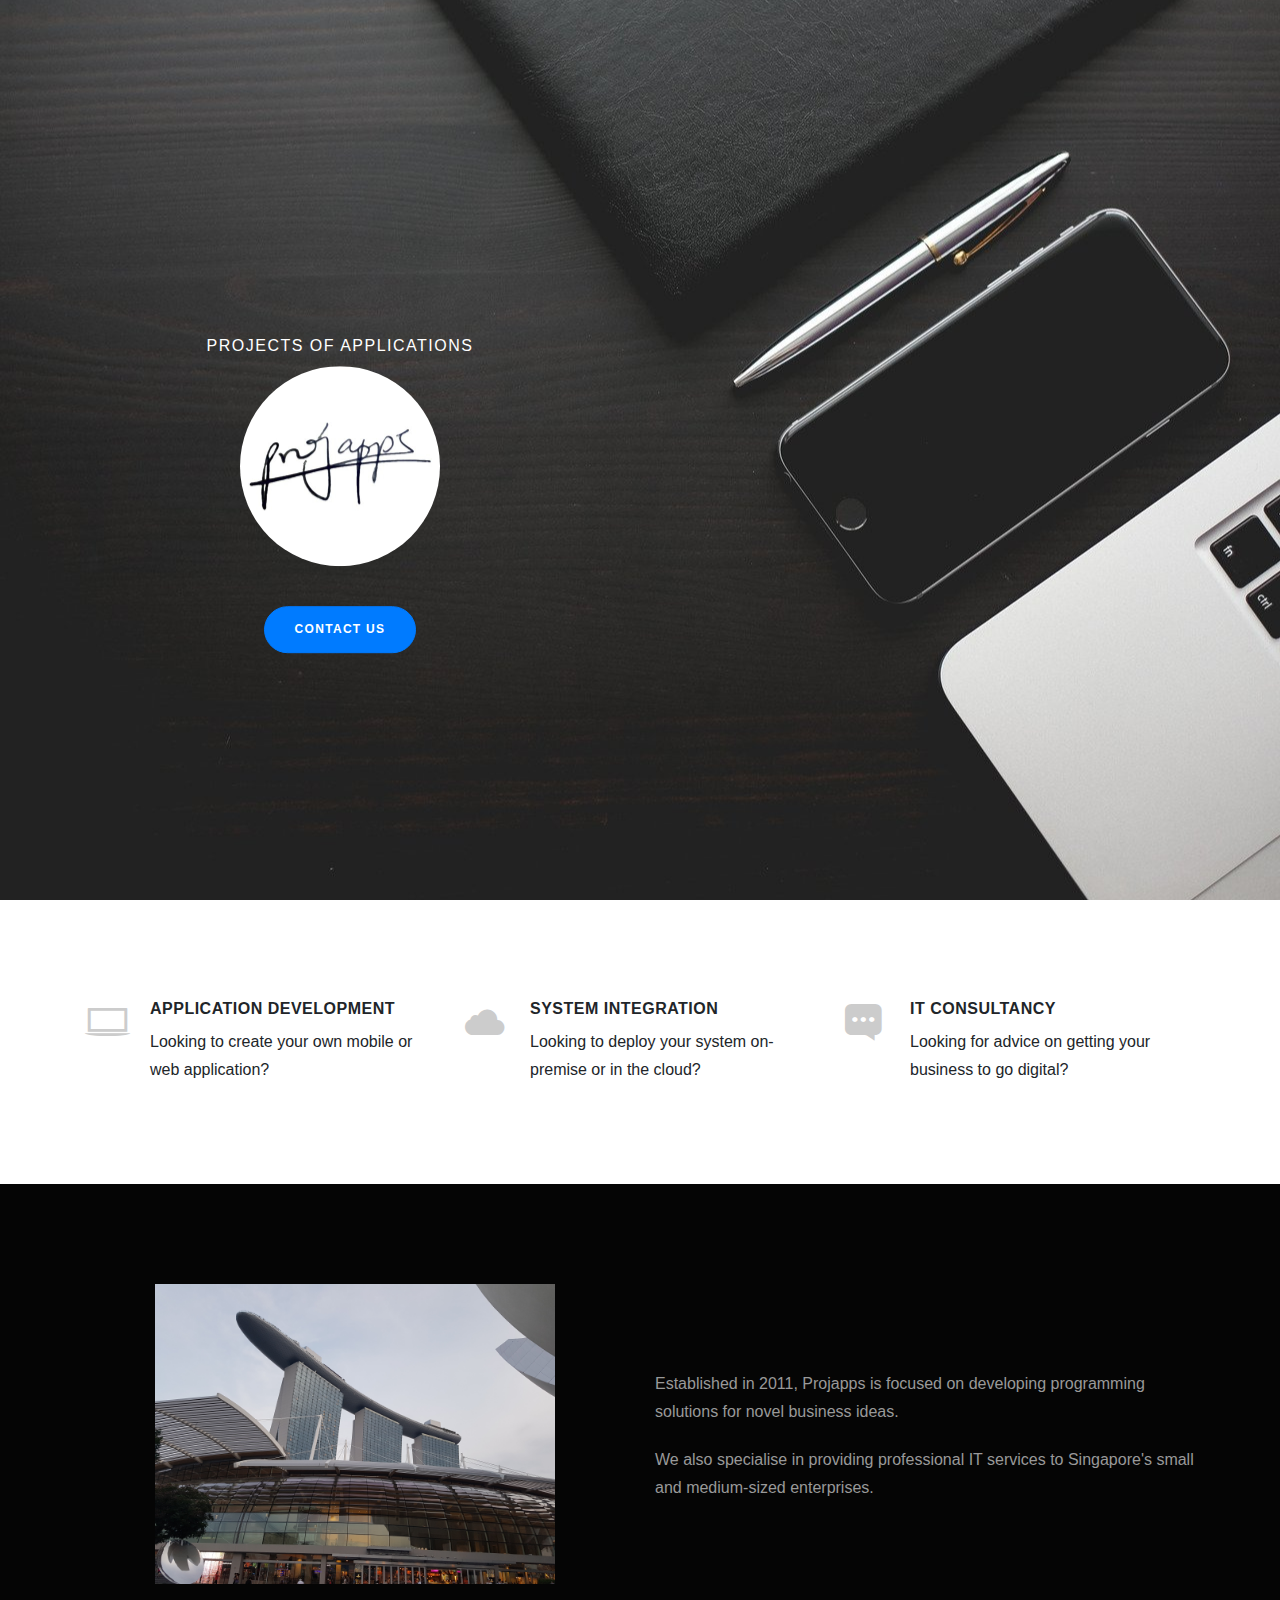
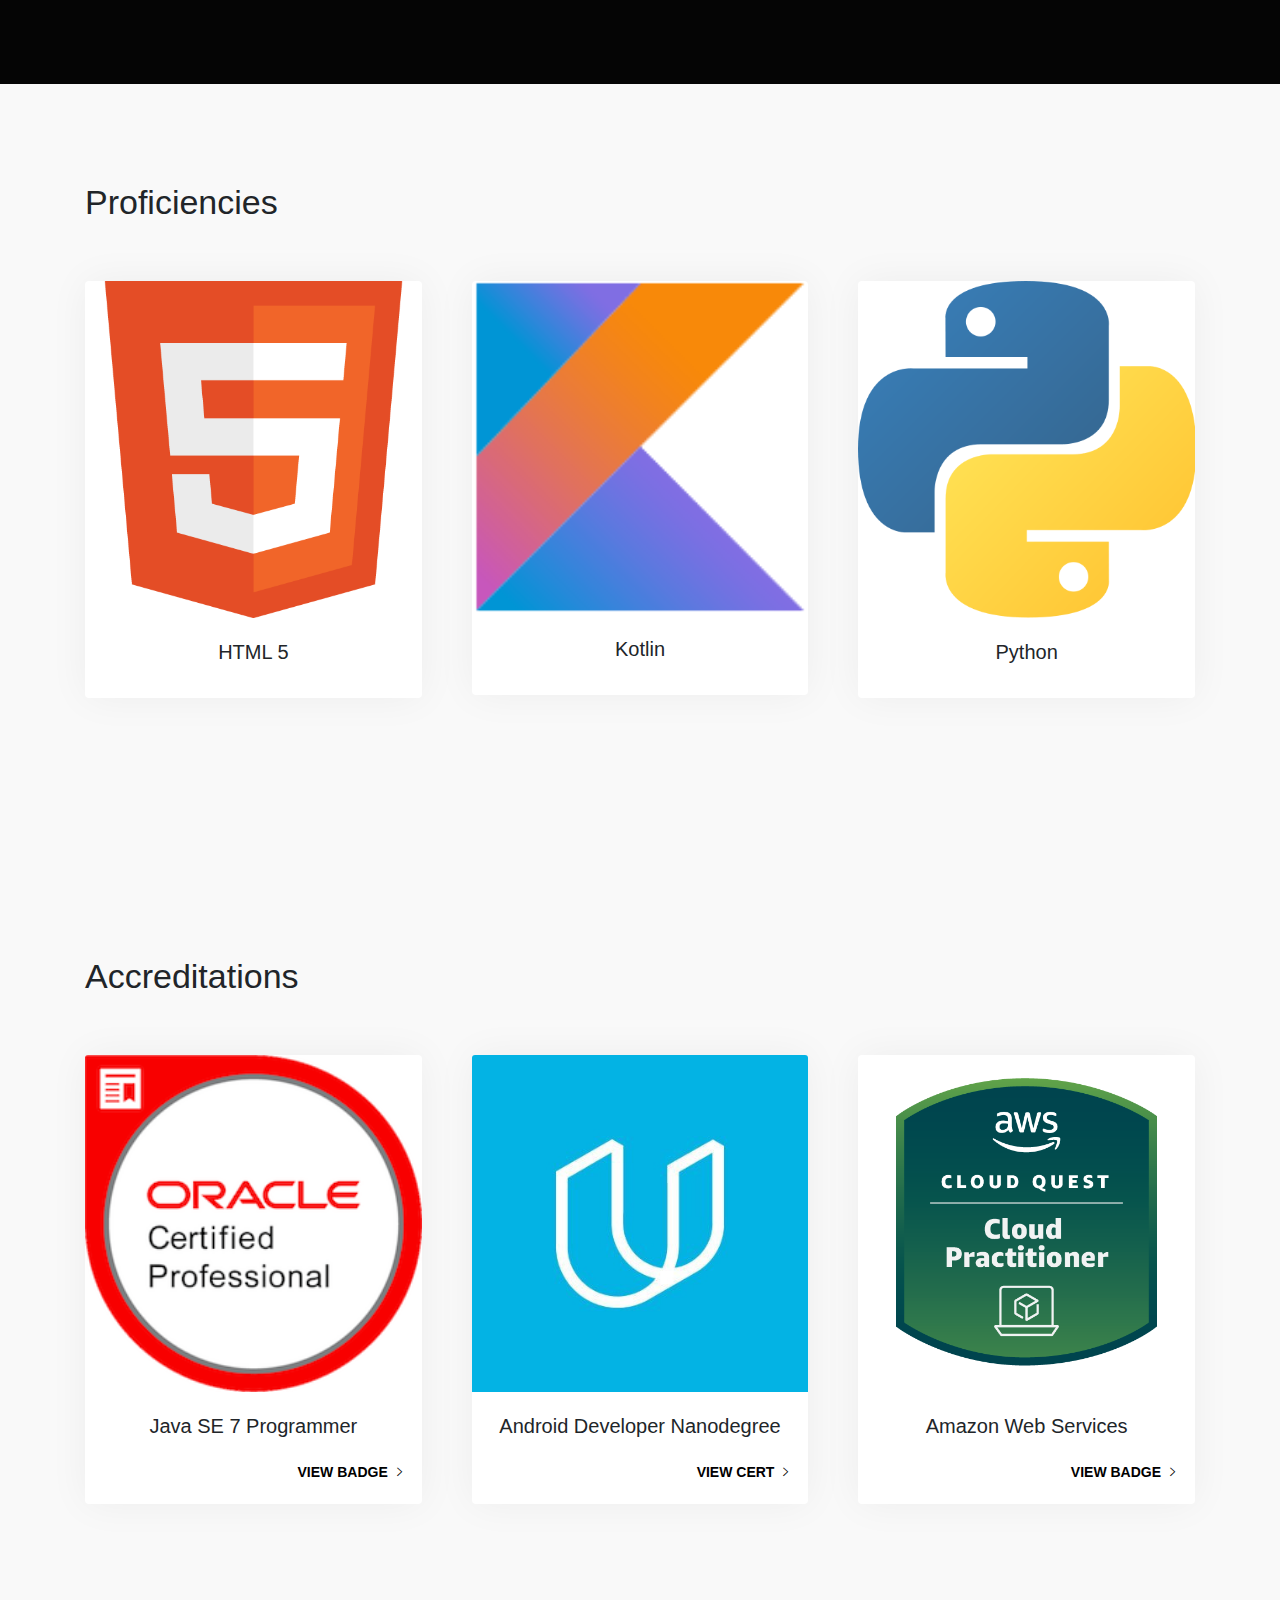
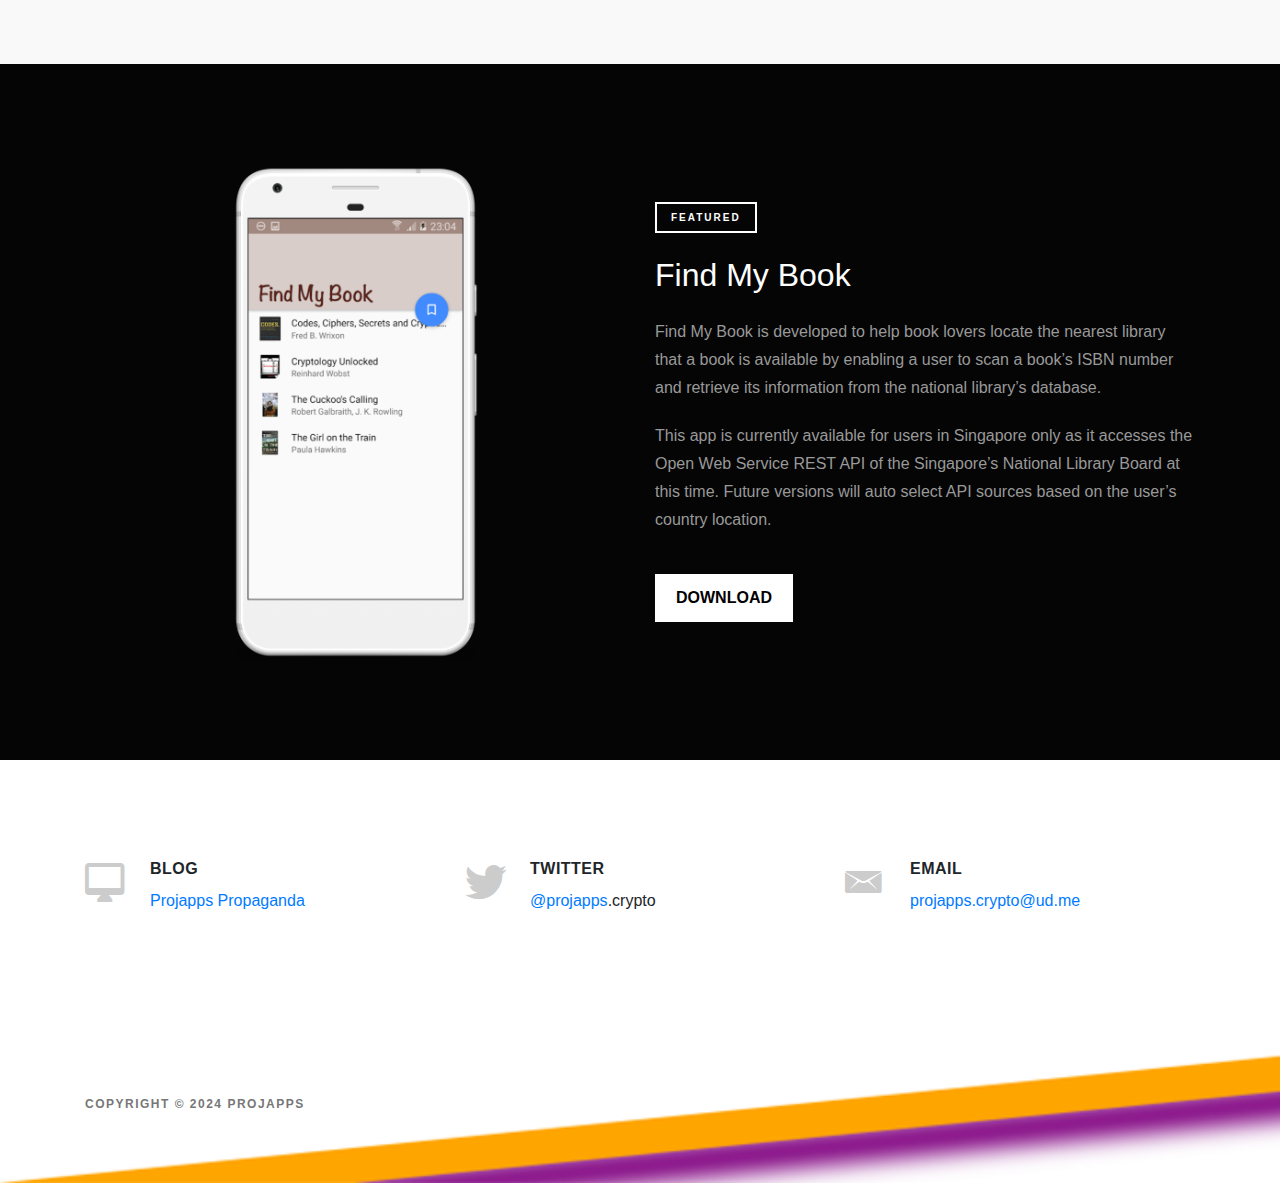
<file: index.html>
<!DOCTYPE html>
<html lang="en">
    <head>
        <meta charset="utf-8">
        <meta name="viewport" content="width=device-width,initial-scale=1">
        <meta name="author" content="Kodinger">
        <meta name="keyword" content="Kodinger, template, html5, css3, bootstrap4">
        <meta name="description" content="HTML5 and CSS3 Template Based on Bootstrap 4">
        <title>Projapps: Projects of Applications</title>
        <link rel="stylesheet" href="ionicons/css/ionicons.min.css">
        <link rel="stylesheet" href="bootstrap/css/bootstrap.min.css">
        <link rel="stylesheet" href="sweetalert/dist/sweetalert.css">
        <link rel="stylesheet" href="css/stisla.css">
    </head>

    <body>
        <section class="hero bg-overlay" id="hero" data-bg="img/desktop.webp">
            <div class="text py-5">
                <p class="lead">Projects of Applications</p>
                <h1><img src="img/projapps.jpg" alt="Projapps" class="rounded-circle" width="200"></h1>
                <div class="cta">
                    <a href="#contact" class="btn btn-primary smooth-link">Contact Us</a>
                </div>
            </div>
        </section>

        <section class="padding" id="features">
            <div class="container">
                <div class="row">
                    <div class="col-12 col-md-4 col-sm-12">
                        <div class="list-item">
                            <div class="icon">
                                <i class="ion-laptop"></i>
                            </div>
                            <div class="desc">
                                <h2>Application Development</h2>
                                <p>
                                    Looking to create your own mobile or web application?
                                </p>
                            </div>
                        </div>
                    </div>
                    <div class="col-12 col-md-4 col-sm-12">
                        <div class="list-item">
                            <div class="icon">
                                <i class="ion-cloud"></i>
                            </div>
                            <div class="desc">
                                <h2>System Integration</h2>
                                <p>
                                    Looking to deploy your system on-premise or in the cloud?
                                </p>
                            </div>
                        </div>
                    </div>
                    <div class="col-12 col-md-4 col-sm-12">
                        <div class="list-item no-spacing">
                            <div class="icon">
                                <i class="ion-chatbox-working"></i>
                            </div>
                            <div class="desc">
                                <h2>IT Consultancy</h2>
                                <p>
                                    Looking for advice on getting your business to go digital?
                                </p>
                            </div>
                        </div>
                    </div>
                </div>
            </div>
        </section>

        <section class="bg-overlay padding" id="profile" data-bg="img/skyline.jpg">
            <div class='overlay'></div>
            <div class="container">
                <div class="row align-items-center">
                    <div class="col-12 col-md-6">
                        <figure class="projects-picture" style="width: 400px">
                            <img src="img/mbs.jpg" alt="Marina Bay Sands">
                        </figure>
                    </div>
                    <div class="col-12 col-md-6">
                        <div class="projects-details">
                            <p class="projects-description">
                                Established in 2011, Projapps is focused on developing programming solutions for novel business ideas.
                            </p>
                            <p class="projects-description">
                                We also specialise in providing professional IT services to Singapore's small and medium-sized enterprises.
                            </p>
                        </div>
                    </div>
                </div>
            </div>
        </section>

        <section class="padding bg-grey" id="proficiencies">
            <div class="container">
                <h2 class="section-title">Proficiencies</h2>
                <div class="section-body">
                    <div class="row col-spacing">
                        <div class="col-12 col-md-6 col-lg-4">
                            <article class="card">
                                <img class="card-img-top" src="img/news/html5.png" alt="HTML 5">
                                <div class="card-body">
                                    <h4 class="card-title text-center">HTML 5</h4>
                                </div>
                          </article>
                      </div>
                      <div class="col-12 col-md-6 col-lg-4">
                            <article class="card">
                                <img class="card-img-top" src="img/news/kotlin.png" alt="Kotlin">
                                <div class="card-body">
                                    <h4 class="card-title text-center">Kotlin</h4>
                                </div>
                          </article>
                        </div>
                        <div class="col-12 col-md-6 col-lg-4">
                            <article class="card">
                                <img class="card-img-top" src="img/news/python.png" alt="Python">
                                <div class="card-body">
                                    <h4 class="card-title text-center">Python</h4>
                                </div>
                          </article>
                      </div>
                    </div>
                </div>
            </div>
        </section>

        <section class="padding bg-grey" id="accreditations">
            <div class="container">
                <h2 class="section-title">Accreditations</h2>
                <div class="section-body">
                    <div class="row col-spacing">
                      <div class="col-12 col-md-6 col-lg-4">
                            <article class="card">
                                <img class="card-img-top" src="img/news/oracle.png" alt="Oracle Certified Professional">
                                <div class="card-body">
                                    <h4 class="card-title text-center">Java SE 7 Programmer</h4>
                                    <div class="text-right">
                                        <a href="https://www.youracclaim.com/badges/2f67c2c2-f01b-4a34-87a9-e1f1678c2aeb" class="card-more" target="_blank">View Badge <i class="ion-ios-arrow-right"></i></a>
                                    </div>
                                </div>
                            </article>
                        </div>
                        <div class="col-12 col-md-6 col-lg-4">
                            <article class="card">
                                <img class="card-img-top" src="img/news/udacity.jpg" alt="Android Developer Nanodegree">
                                <div class="card-body">
                                    <h4 class="card-title text-center">Android Developer Nanodegree</h4>
                                    <div class="text-right">
                                        <a href="https://confirm.udacity.com/APLMR74L" class="card-more" target="_blank">View Cert <i class="ion-ios-arrow-right"></i></a>
                                    </div>
                                </div>
                            </article>
                      </div>
                      <div class="col-12 col-md-6 col-lg-4">
                            <article class="card">
                                <img class="card-img-top" src="img/news/amazon.png" alt="AWS Certified Developer - Associate">
                                <div class="card-body">
                                    <h4 class="card-title text-center">Amazon Web Services</h4>
                                    <div class="text-right">
                                        <a href="https://www.credly.com/badges/3adbb0be-eb82-42cf-bc6a-6b9560f7a7f7/public_url" class="card-more" target="_blank">View Badge <i class="ion-ios-arrow-right"></i></a>
                                    </div>
                                </div>
                            </article>
                        </div>
                    </div>
                </div>
            </div>
        </section>

        <section class="bg-overlay padding" id="project" data-bg="img/projects.jpeg">
            <div class='overlay'></div>
            <div class="container">
                <div class="row align-items-center">
                    <div class="col-12 col-md-6">
                        <figure class="projects-picture">
                            <img src="img/mockup.png" alt="Find My Book">
                        </figure>
                    </div>
                    <div class="col-12 col-md-6">
                        <div class="projects-details">
                            <div class="projects-badge">
                                Featured
                            </div>
                            <h2 class="projects-title">Find My Book</h2>
                            <p class="projects-description">
                                Find My Book is developed to help book lovers locate the nearest library that a book is available by enabling a user to scan a book’s ISBN number and retrieve its information from the national library’s database.
                            </p>
                            <p class="projects-description">
                                This app is currently available for users in Singapore only as it accesses the Open Web Service REST API of the Singapore’s National Library Board at this time. Future versions will auto select API sources based on the user’s country location.
                            </p>
                            <div class="projects-cta">
                                <a href="https://play.google.com/store/apps/details?id=com.udacity.nanodegree.nghianja.capstone" class="btn btn-primary" target="_blank">
                                    Download
                                </a>
                            </div>
                        </div>
                    </div>
                </div>
            </div>
        </section>

        <section class="padding" id="contact">
            <div class="container">
                <div class="row">
                    <div class="col-12 col-md-4 col-sm-12">
                        <div class="list-item">
                            <div class="icon">
                                <i class="ion-android-desktop"></i>
                            </div>
                            <div class="desc">
                                <h2>Blog</h2>
                                <p><a href="https://projapps53195040m.wordpress.com/">Projapps Propaganda</a></p>
                            </div>
                        </div>
                    </div>
                    <div class="col-12 col-md-4 col-sm-12">
                        <div class="list-item">
                            <div class="icon">
                                <i class="ion-social-twitter"></i>
                            </div>
                            <div class="desc">
                                <h2>Twitter</h2>
                                <p><a href="https://twitter.com/projapps">@projapps</a>.crypto</p>
                            </div>
                        </div>
                    </div>
                    <div class="col-12 col-md-4 col-sm-12">
                        <div class="list-item no-spacing">
                            <div class="icon">
                                <i class="ion-email"></i>
                            </div>
                            <div class="desc">
                                <h2>Email</h2>
                                <p>
                                    <a href="mailto:projapps.crypto@ud.me?Subject=Web%20Enquiry">
                                        projapps.crypto@ud.me
                                    </a>
                                </p>
                            </div>
                        </div>
                    </div>
                </div>
            </div>
        </section>

        <footer>
            <div class="container">
                <p>
                    Copyright &copy; 2024 Projapps
                </p>
            </div>
        </footer>

        <script src="js/jquery.min.js"></script>
        <script src="bootstrap/js/bootstrap.min.js"></script>
        <script src="js/jquery.easeScroll.js"></script>
        <script src="sweetalert/dist/sweetalert.min.js"></script>
        <script src="js/stisla.js"></script>
    </body>
</html>
</file>
<file: sweetalert/dist/sweetalert.css>
body.stop-scrolling {
  height: 100%;
  overflow: hidden; }

.sweet-overlay {
  background-color: black;
  /* IE8 */
  -ms-filter: "progid:DXImageTransform.Microsoft.Alpha(Opacity=40)";
  /* IE8 */
  background-color: rgba(0, 0, 0, 0.4);
  position: fixed;
  left: 0;
  right: 0;
  top: 0;
  bottom: 0;
  display: none;
  z-index: 10000; }

.sweet-alert {
  background-color: white;
  font-family: 'Open Sans', 'Helvetica Neue', Helvetica, Arial, sans-serif;
  width: 478px;
  padding: 17px;
  border-radius: 5px;
  text-align: center;
  position: fixed;
  left: 50%;
  top: 50%;
  margin-left: -256px;
  margin-top: -200px;
  overflow: hidden;
  display: none;
  z-index: 99999; }
  @media all and (max-width: 540px) {
    .sweet-alert {
      width: auto;
      margin-left: 0;
      margin-right: 0;
      left: 15px;
      right: 15px; } }
  .sweet-alert h2 {
    color: #575757;
    font-size: 30px;
    text-align: center;
    font-weight: 600;
    text-transform: none;
    position: relative;
    margin: 25px 0;
    padding: 0;
    line-height: 40px;
    display: block; }
  .sweet-alert p {
    color: #797979;
    font-size: 16px;
    text-align: center;
    font-weight: 300;
    position: relative;
    text-align: inherit;
    float: none;
    margin: 0;
    padding: 0;
    line-height: normal; }
  .sweet-alert fieldset {
    border: none;
    position: relative; }
  .sweet-alert .sa-error-container {
    background-color: #f1f1f1;
    margin-left: -17px;
    margin-right: -17px;
    overflow: hidden;
    padding: 0 10px;
    max-height: 0;
    webkit-transition: padding 0.15s, max-height 0.15s;
    transition: padding 0.15s, max-height 0.15s; }
    .sweet-alert .sa-error-container.show {
      padding: 10px 0;
      max-height: 100px;
      webkit-transition: padding 0.2s, max-height 0.2s;
      transition: padding 0.25s, max-height 0.25s; }
    .sweet-alert .sa-error-container .icon {
      display: inline-block;
      width: 24px;
      height: 24px;
      border-radius: 50%;
      background-color: #ea7d7d;
      color: white;
      line-height: 24px;
      text-align: center;
      margin-right: 3px; }
    .sweet-alert .sa-error-container p {
      display: inline-block; }
  .sweet-alert .sa-input-error {
    position: absolute;
    top: 29px;
    right: 26px;
    width: 20px;
    height: 20px;
    opacity: 0;
    -webkit-transform: scale(0.5);
    transform: scale(0.5);
    -webkit-transform-origin: 50% 50%;
    transform-origin: 50% 50%;
    -webkit-transition: all 0.1s;
    transition: all 0.1s; }
    .sweet-alert .sa-input-error::before, .sweet-alert .sa-input-error::after {
      content: "";
      width: 20px;
      height: 6px;
      background-color: #f06e57;
      border-radius: 3px;
      position: absolute;
      top: 50%;
      margin-top: -4px;
      left: 50%;
      margin-left: -9px; }
    .sweet-alert .sa-input-error::before {
      -webkit-transform: rotate(-45deg);
      transform: rotate(-45deg); }
    .sweet-alert .sa-input-error::after {
      -webkit-transform: rotate(45deg);
      transform: rotate(45deg); }
    .sweet-alert .sa-input-error.show {
      opacity: 1;
      -webkit-transform: scale(1);
      transform: scale(1); }
  .sweet-alert input {
    width: 100%;
    box-sizing: border-box;
    border-radius: 3px;
    border: 1px solid #d7d7d7;
    height: 43px;
    margin-top: 10px;
    margin-bottom: 17px;
    font-size: 18px;
    box-shadow: inset 0px 1px 1px rgba(0, 0, 0, 0.06);
    padding: 0 12px;
    display: none;
    -webkit-transition: all 0.3s;
    transition: all 0.3s; }
    .sweet-alert input:focus {
      outline: none;
      box-shadow: 0px 0px 3px #c4e6f5;
      border: 1px solid #b4dbed; }
      .sweet-alert input:focus::-moz-placeholder {
        transition: opacity 0.3s 0.03s ease;
        opacity: 0.5; }
      .sweet-alert input:focus:-ms-input-placeholder {
        transition: opacity 0.3s 0.03s ease;
        opacity: 0.5; }
      .sweet-alert input:focus::-webkit-input-placeholder {
        transition: opacity 0.3s 0.03s ease;
        opacity: 0.5; }
    .sweet-alert input::-moz-placeholder {
      color: #bdbdbd; }
    .sweet-alert input::-ms-clear {
      display: none; }
    .sweet-alert input:-ms-input-placeholder {
      color: #bdbdbd; }
    .sweet-alert input::-webkit-input-placeholder {
      color: #bdbdbd; }
  .sweet-alert.show-input input {
    display: block; }
  .sweet-alert .sa-confirm-button-container {
    display: inline-block;
    position: relative; }
  .sweet-alert .la-ball-fall {
    position: absolute;
    left: 50%;
    top: 50%;
    margin-left: -27px;
    margin-top: 4px;
    opacity: 0;
    visibility: hidden; }
  .sweet-alert button {
    background-color: #8CD4F5;
    color: white;
    border: none;
    box-shadow: none;
    font-size: 17px;
    font-weight: 500;
    -webkit-border-radius: 4px;
    border-radius: 5px;
    padding: 10px 32px;
    margin: 26px 5px 0 5px;
    cursor: pointer; }
    .sweet-alert button:focus {
      outline: none;
      box-shadow: 0 0 2px rgba(128, 179, 235, 0.5), inset 0 0 0 1px rgba(0, 0, 0, 0.05); }
    .sweet-alert button:hover {
      background-color: #7ecff4; }
    .sweet-alert button:active {
      background-color: #5dc2f1; }
    .sweet-alert button.cancel {
      background-color: #C1C1C1; }
      .sweet-alert button.cancel:hover {
        background-color: #b9b9b9; }
      .sweet-alert button.cancel:active {
        background-color: #a8a8a8; }
      .sweet-alert button.cancel:focus {
        box-shadow: rgba(197, 205, 211, 0.8) 0px 0px 2px, rgba(0, 0, 0, 0.0470588) 0px 0px 0px 1px inset !important; }
    .sweet-alert button[disabled] {
      opacity: .6;
      cursor: default; }
    .sweet-alert button.confirm[disabled] {
      color: transparent; }
      .sweet-alert button.confirm[disabled] ~ .la-ball-fall {
        opacity: 1;
        visibility: visible;
        transition-delay: 0s; }
    .sweet-alert button::-moz-focus-inner {
      border: 0; }
  .sweet-alert[data-has-cancel-button=false] button {
    box-shadow: none !important; }
  .sweet-alert[data-has-confirm-button=false][data-has-cancel-button=false] {
    padding-bottom: 40px; }
  .sweet-alert .sa-icon {
    width: 80px;
    height: 80px;
    border: 4px solid gray;
    -webkit-border-radius: 40px;
    border-radius: 40px;
    border-radius: 50%;
    margin: 20px auto;
    padding: 0;
    position: relative;
    box-sizing: content-box; }
    .sweet-alert .sa-icon.sa-error {
      border-color: #F27474; }
      .sweet-alert .sa-icon.sa-error .sa-x-mark {
        position: relative;
        display: block; }
      .sweet-alert .sa-icon.sa-error .sa-line {
        position: absolute;
        height: 5px;
        width: 47px;
        background-color: #F27474;
        display: block;
        top: 37px;
        border-radius: 2px; }
        .sweet-alert .sa-icon.sa-error .sa-line.sa-left {
          -webkit-transform: rotate(45deg);
          transform: rotate(45deg);
          left: 17px; }
        .sweet-alert .sa-icon.sa-error .sa-line.sa-right {
          -webkit-transform: rotate(-45deg);
          transform: rotate(-45deg);
          right: 16px; }
    .sweet-alert .sa-icon.sa-warning {
      border-color: #F8BB86; }
      .sweet-alert .sa-icon.sa-warning .sa-body {
        position: absolute;
        width: 5px;
        height: 47px;
        left: 50%;
        top: 10px;
        -webkit-border-radius: 2px;
        border-radius: 2px;
        margin-left: -2px;
        background-color: #F8BB86; }
      .sweet-alert .sa-icon.sa-warning .sa-dot {
        position: absolute;
        width: 7px;
        height: 7px;
        -webkit-border-radius: 50%;
        border-radius: 50%;
        margin-left: -3px;
        left: 50%;
        bottom: 10px;
        background-color: #F8BB86; }
    .sweet-alert .sa-icon.sa-info {
      border-color: #C9DAE1; }
      .sweet-alert .sa-icon.sa-info::before {
        content: "";
        position: absolute;
        width: 5px;
        height: 29px;
        left: 50%;
        bottom: 17px;
        border-radius: 2px;
        margin-left: -2px;
        background-color: #C9DAE1; }
      .sweet-alert .sa-icon.sa-info::after {
        content: "";
        position: absolute;
        width: 7px;
        height: 7px;
        border-radius: 50%;
        margin-left: -3px;
        top: 19px;
        background-color: #C9DAE1;
        left: 50%; }
    .sweet-alert .sa-icon.sa-success {
      border-color: #A5DC86; }
      .sweet-alert .sa-icon.sa-success::before, .sweet-alert .sa-icon.sa-success::after {
        content: '';
        -webkit-border-radius: 40px;
        border-radius: 40px;
        border-radius: 50%;
        position: absolute;
        width: 60px;
        height: 120px;
        background: white;
        -webkit-transform: rotate(45deg);
        transform: rotate(45deg); }
      .sweet-alert .sa-icon.sa-success::before {
        -webkit-border-radius: 120px 0 0 120px;
        border-radius: 120px 0 0 120px;
        top: -7px;
        left: -33px;
        -webkit-transform: rotate(-45deg);
        transform: rotate(-45deg);
        -webkit-transform-origin: 60px 60px;
        transform-origin: 60px 60px; }
      .sweet-alert .sa-icon.sa-success::after {
        -webkit-border-radius: 0 120px 120px 0;
        border-radius: 0 120px 120px 0;
        top: -11px;
        left: 30px;
        -webkit-transform: rotate(-45deg);
        transform: rotate(-45deg);
        -webkit-transform-origin: 0px 60px;
        transform-origin: 0px 60px; }
      .sweet-alert .sa-icon.sa-success .sa-placeholder {
        width: 80px;
        height: 80px;
        border: 4px solid rgba(165, 220, 134, 0.2);
        -webkit-border-radius: 40px;
        border-radius: 40px;
        border-radius: 50%;
        box-sizing: content-box;
        position: absolute;
        left: -4px;
        top: -4px;
        z-index: 2; }
      .sweet-alert .sa-icon.sa-success .sa-fix {
        width: 5px;
        height: 90px;
        background-color: white;
        position: absolute;
        left: 28px;
        top: 8px;
        z-index: 1;
        -webkit-transform: rotate(-45deg);
        transform: rotate(-45deg); }
      .sweet-alert .sa-icon.sa-success .sa-line {
        height: 5px;
        background-color: #A5DC86;
        display: block;
        border-radius: 2px;
        position: absolute;
        z-index: 2; }
        .sweet-alert .sa-icon.sa-success .sa-line.sa-tip {
          width: 25px;
          left: 14px;
          top: 46px;
          -webkit-transform: rotate(45deg);
          transform: rotate(45deg); }
        .sweet-alert .sa-icon.sa-success .sa-line.sa-long {
          width: 47px;
          right: 8px;
          top: 38px;
          -webkit-transform: rotate(-45deg);
          transform: rotate(-45deg); }
    .sweet-alert .sa-icon.sa-custom {
      background-size: contain;
      border-radius: 0;
      border: none;
      background-position: center center;
      background-repeat: no-repeat; }

/*
 * Animations
 */
@-webkit-keyframes showSweetAlert {
  0% {
    transform: scale(0.7);
    -webkit-transform: scale(0.7); }
  45% {
    transform: scale(1.05);
    -webkit-transform: scale(1.05); }
  80% {
    transform: scale(0.95);
    -webkit-transform: scale(0.95); }
  100% {
    transform: scale(1);
    -webkit-transform: scale(1); } }

@keyframes showSweetAlert {
  0% {
    transform: scale(0.7);
    -webkit-transform: scale(0.7); }
  45% {
    transform: scale(1.05);
    -webkit-transform: scale(1.05); }
  80% {
    transform: scale(0.95);
    -webkit-transform: scale(0.95); }
  100% {
    transform: scale(1);
    -webkit-transform: scale(1); } }

@-webkit-keyframes hideSweetAlert {
  0% {
    transform: scale(1);
    -webkit-transform: scale(1); }
  100% {
    transform: scale(0.5);
    -webkit-transform: scale(0.5); } }

@keyframes hideSweetAlert {
  0% {
    transform: scale(1);
    -webkit-transform: scale(1); }
  100% {
    transform: scale(0.5);
    -webkit-transform: scale(0.5); } }

@-webkit-keyframes slideFromTop {
  0% {
    top: 0%; }
  100% {
    top: 50%; } }

@keyframes slideFromTop {
  0% {
    top: 0%; }
  100% {
    top: 50%; } }

@-webkit-keyframes slideToTop {
  0% {
    top: 50%; }
  100% {
    top: 0%; } }

@keyframes slideToTop {
  0% {
    top: 50%; }
  100% {
    top: 0%; } }

@-webkit-keyframes slideFromBottom {
  0% {
    top: 70%; }
  100% {
    top: 50%; } }

@keyframes slideFromBottom {
  0% {
    top: 70%; }
  100% {
    top: 50%; } }

@-webkit-keyframes slideToBottom {
  0% {
    top: 50%; }
  100% {
    top: 70%; } }

@keyframes slideToBottom {
  0% {
    top: 50%; }
  100% {
    top: 70%; } }

.showSweetAlert[data-animation=pop] {
  -webkit-animation: showSweetAlert 0.3s;
  animation: showSweetAlert 0.3s; }

.showSweetAlert[data-animation=none] {
  -webkit-animation: none;
  animation: none; }

.showSweetAlert[data-animation=slide-from-top] {
  -webkit-animation: slideFromTop 0.3s;
  animation: slideFromTop 0.3s; }

.showSweetAlert[data-animation=slide-from-bottom] {
  -webkit-animation: slideFromBottom 0.3s;
  animation: slideFromBottom 0.3s; }

.hideSweetAlert[data-animation=pop] {
  -webkit-animation: hideSweetAlert 0.2s;
  animation: hideSweetAlert 0.2s; }

.hideSweetAlert[data-animation=none] {
  -webkit-animation: none;
  animation: none; }

.hideSweetAlert[data-animation=slide-from-top] {
  -webkit-animation: slideToTop 0.4s;
  animation: slideToTop 0.4s; }

.hideSweetAlert[data-animation=slide-from-bottom] {
  -webkit-animation: slideToBottom 0.3s;
  animation: slideToBottom 0.3s; }

@-webkit-keyframes animateSuccessTip {
  0% {
    width: 0;
    left: 1px;
    top: 19px; }
  54% {
    width: 0;
    left: 1px;
    top: 19px; }
  70% {
    width: 50px;
    left: -8px;
    top: 37px; }
  84% {
    width: 17px;
    left: 21px;
    top: 48px; }
  100% {
    width: 25px;
    left: 14px;
    top: 45px; } }

@keyframes animateSuccessTip {
  0% {
    width: 0;
    left: 1px;
    top: 19px; }
  54% {
    width: 0;
    left: 1px;
    top: 19px; }
  70% {
    width: 50px;
    left: -8px;
    top: 37px; }
  84% {
    width: 17px;
    left: 21px;
    top: 48px; }
  100% {
    width: 25px;
    left: 14px;
    top: 45px; } }

@-webkit-keyframes animateSuccessLong {
  0% {
    width: 0;
    right: 46px;
    top: 54px; }
  65% {
    width: 0;
    right: 46px;
    top: 54px; }
  84% {
    width: 55px;
    right: 0px;
    top: 35px; }
  100% {
    width: 47px;
    right: 8px;
    top: 38px; } }

@keyframes animateSuccessLong {
  0% {
    width: 0;
    right: 46px;
    top: 54px; }
  65% {
    width: 0;
    right: 46px;
    top: 54px; }
  84% {
    width: 55px;
    right: 0px;
    top: 35px; }
  100% {
    width: 47px;
    right: 8px;
    top: 38px; } }

@-webkit-keyframes rotatePlaceholder {
  0% {
    transform: rotate(-45deg);
    -webkit-transform: rotate(-45deg); }
  5% {
    transform: rotate(-45deg);
    -webkit-transform: rotate(-45deg); }
  12% {
    transform: rotate(-405deg);
    -webkit-transform: rotate(-405deg); }
  100% {
    transform: rotate(-405deg);
    -webkit-transform: rotate(-405deg); } }

@keyframes rotatePlaceholder {
  0% {
    transform: rotate(-45deg);
    -webkit-transform: rotate(-45deg); }
  5% {
    transform: rotate(-45deg);
    -webkit-transform: rotate(-45deg); }
  12% {
    transform: rotate(-405deg);
    -webkit-transform: rotate(-405deg); }
  100% {
    transform: rotate(-405deg);
    -webkit-transform: rotate(-405deg); } }

.animateSuccessTip {
  -webkit-animation: animateSuccessTip 0.75s;
  animation: animateSuccessTip 0.75s; }

.animateSuccessLong {
  -webkit-animation: animateSuccessLong 0.75s;
  animation: animateSuccessLong 0.75s; }

.sa-icon.sa-success.animate::after {
  -webkit-animation: rotatePlaceholder 4.25s ease-in;
  animation: rotatePlaceholder 4.25s ease-in; }

@-webkit-keyframes animateErrorIcon {
  0% {
    transform: rotateX(100deg);
    -webkit-transform: rotateX(100deg);
    opacity: 0; }
  100% {
    transform: rotateX(0deg);
    -webkit-transform: rotateX(0deg);
    opacity: 1; } }

@keyframes animateErrorIcon {
  0% {
    transform: rotateX(100deg);
    -webkit-transform: rotateX(100deg);
    opacity: 0; }
  100% {
    transform: rotateX(0deg);
    -webkit-transform: rotateX(0deg);
    opacity: 1; } }

.animateErrorIcon {
  -webkit-animation: animateErrorIcon 0.5s;
  animation: animateErrorIcon 0.5s; }

@-webkit-keyframes animateXMark {
  0% {
    transform: scale(0.4);
    -webkit-transform: scale(0.4);
    margin-top: 26px;
    opacity: 0; }
  50% {
    transform: scale(0.4);
    -webkit-transform: scale(0.4);
    margin-top: 26px;
    opacity: 0; }
  80% {
    transform: scale(1.15);
    -webkit-transform: scale(1.15);
    margin-top: -6px; }
  100% {
    transform: scale(1);
    -webkit-transform: scale(1);
    margin-top: 0;
    opacity: 1; } }

@keyframes animateXMark {
  0% {
    transform: scale(0.4);
    -webkit-transform: scale(0.4);
    margin-top: 26px;
    opacity: 0; }
  50% {
    transform: scale(0.4);
    -webkit-transform: scale(0.4);
    margin-top: 26px;
    opacity: 0; }
  80% {
    transform: scale(1.15);
    -webkit-transform: scale(1.15);
    margin-top: -6px; }
  100% {
    transform: scale(1);
    -webkit-transform: scale(1);
    margin-top: 0;
    opacity: 1; } }

.animateXMark {
  -webkit-animation: animateXMark 0.5s;
  animation: animateXMark 0.5s; }

@-webkit-keyframes pulseWarning {
  0% {
    border-color: #F8D486; }
  100% {
    border-color: #F8BB86; } }

@keyframes pulseWarning {
  0% {
    border-color: #F8D486; }
  100% {
    border-color: #F8BB86; } }

.pulseWarning {
  -webkit-animation: pulseWarning 0.75s infinite alternate;
  animation: pulseWarning 0.75s infinite alternate; }

@-webkit-keyframes pulseWarningIns {
  0% {
    background-color: #F8D486; }
  100% {
    background-color: #F8BB86; } }

@keyframes pulseWarningIns {
  0% {
    background-color: #F8D486; }
  100% {
    background-color: #F8BB86; } }

.pulseWarningIns {
  -webkit-animation: pulseWarningIns 0.75s infinite alternate;
  animation: pulseWarningIns 0.75s infinite alternate; }

@-webkit-keyframes rotate-loading {
  0% {
    transform: rotate(0deg); }
  100% {
    transform: rotate(360deg); } }

@keyframes rotate-loading {
  0% {
    transform: rotate(0deg); }
  100% {
    transform: rotate(360deg); } }

/* Internet Explorer 9 has some special quirks that are fixed here */
/* The icons are not animated. */
/* This file is automatically merged into sweet-alert.min.js through Gulp */
/* Error icon */
.sweet-alert .sa-icon.sa-error .sa-line.sa-left {
  -ms-transform: rotate(45deg) \9; }

.sweet-alert .sa-icon.sa-error .sa-line.sa-right {
  -ms-transform: rotate(-45deg) \9; }

/* Success icon */
.sweet-alert .sa-icon.sa-success {
  border-color: transparent\9; }

.sweet-alert .sa-icon.sa-success .sa-line.sa-tip {
  -ms-transform: rotate(45deg) \9; }

.sweet-alert .sa-icon.sa-success .sa-line.sa-long {
  -ms-transform: rotate(-45deg) \9; }

/*!
 * Load Awesome v1.1.0 (http://github.danielcardoso.net/load-awesome/)
 * Copyright 2015 Daniel Cardoso <@DanielCardoso>
 * Licensed under MIT
 */
.la-ball-fall,
.la-ball-fall > div {
  position: relative;
  -webkit-box-sizing: border-box;
  -moz-box-sizing: border-box;
  box-sizing: border-box; }

.la-ball-fall {
  display: block;
  font-size: 0;
  color: #fff; }

.la-ball-fall.la-dark {
  color: #333; }

.la-ball-fall > div {
  display: inline-block;
  float: none;
  background-color: currentColor;
  border: 0 solid currentColor; }

.la-ball-fall {
  width: 54px;
  height: 18px; }

.la-ball-fall > div {
  width: 10px;
  height: 10px;
  margin: 4px;
  border-radius: 100%;
  opacity: 0;
  -webkit-animation: ball-fall 1s ease-in-out infinite;
  -moz-animation: ball-fall 1s ease-in-out infinite;
  -o-animation: ball-fall 1s ease-in-out infinite;
  animation: ball-fall 1s ease-in-out infinite; }

.la-ball-fall > div:nth-child(1) {
  -webkit-animation-delay: -200ms;
  -moz-animation-delay: -200ms;
  -o-animation-delay: -200ms;
  animation-delay: -200ms; }

.la-ball-fall > div:nth-child(2) {
  -webkit-animation-delay: -100ms;
  -moz-animation-delay: -100ms;
  -o-animation-delay: -100ms;
  animation-delay: -100ms; }

.la-ball-fall > div:nth-child(3) {
  -webkit-animation-delay: 0ms;
  -moz-animation-delay: 0ms;
  -o-animation-delay: 0ms;
  animation-delay: 0ms; }

.la-ball-fall.la-sm {
  width: 26px;
  height: 8px; }

.la-ball-fall.la-sm > div {
  width: 4px;
  height: 4px;
  margin: 2px; }

.la-ball-fall.la-2x {
  width: 108px;
  height: 36px; }

.la-ball-fall.la-2x > div {
  width: 20px;
  height: 20px;
  margin: 8px; }

.la-ball-fall.la-3x {
  width: 162px;
  height: 54px; }

.la-ball-fall.la-3x > div {
  width: 30px;
  height: 30px;
  margin: 12px; }

/*
 * Animation
 */
@-webkit-keyframes ball-fall {
  0% {
    opacity: 0;
    -webkit-transform: translateY(-145%);
    transform: translateY(-145%); }
  10% {
    opacity: .5; }
  20% {
    opacity: 1;
    -webkit-transform: translateY(0);
    transform: translateY(0); }
  80% {
    opacity: 1;
    -webkit-transform: translateY(0);
    transform: translateY(0); }
  90% {
    opacity: .5; }
  100% {
    opacity: 0;
    -webkit-transform: translateY(145%);
    transform: translateY(145%); } }

@-moz-keyframes ball-fall {
  0% {
    opacity: 0;
    -moz-transform: translateY(-145%);
    transform: translateY(-145%); }
  10% {
    opacity: .5; }
  20% {
    opacity: 1;
    -moz-transform: translateY(0);
    transform: translateY(0); }
  80% {
    opacity: 1;
    -moz-transform: translateY(0);
    transform: translateY(0); }
  90% {
    opacity: .5; }
  100% {
    opacity: 0;
    -moz-transform: translateY(145%);
    transform: translateY(145%); } }

@-o-keyframes ball-fall {
  0% {
    opacity: 0;
    -o-transform: translateY(-145%);
    transform: translateY(-145%); }
  10% {
    opacity: .5; }
  20% {
    opacity: 1;
    -o-transform: translateY(0);
    transform: translateY(0); }
  80% {
    opacity: 1;
    -o-transform: translateY(0);
    transform: translateY(0); }
  90% {
    opacity: .5; }
  100% {
    opacity: 0;
    -o-transform: translateY(145%);
    transform: translateY(145%); } }

@keyframes ball-fall {
  0% {
    opacity: 0;
    -webkit-transform: translateY(-145%);
    -moz-transform: translateY(-145%);
    -o-transform: translateY(-145%);
    transform: translateY(-145%); }
  10% {
    opacity: .5; }
  20% {
    opacity: 1;
    -webkit-transform: translateY(0);
    -moz-transform: translateY(0);
    -o-transform: translateY(0);
    transform: translateY(0); }
  80% {
    opacity: 1;
    -webkit-transform: translateY(0);
    -moz-transform: translateY(0);
    -o-transform: translateY(0);
    transform: translateY(0); }
  90% {
    opacity: .5; }
  100% {
    opacity: 0;
    -webkit-transform: translateY(145%);
    -moz-transform: translateY(145%);
    -o-transform: translateY(145%);
    transform: translateY(145%); } }
</file>
<file: css/stisla.css>
/*reset*/
html, body {
	height: 100% !important;
}

.main-loading {
	position: fixed;
	top: 50%;
	left: 50%;
	transform: translate(-50%,-50%);
	-webkit-transform: translate(-50%,-50%);
	-o-transform: translate(-50%,-50%);
	-moz-transform: translate(-50%,-50%);
	-ms-transform: translate(-50%,-50%);
	background-color: #fff;
	border-radius: 5px;
	-webkit-border-radius: 5px;
	-moz-border-radius: 5px;
	-o-border-radius: 5px;
	-ms-border-radius: 5px;
	background-image: url('../img/spinner.svg');
	background-size: 100%;
	width: 80px;
	height: 80px;
	box-shadow: 0 0 40px rgba(0,0,0,0.05);
	-webkit-box-shadow: 0 0 40px rgba(0,0,0,0.05);
	-moz-box-shadow: 0 0 40px rgba(0,0,0,0.05);
	-ms-box-shadow: 0 0 40px rgba(0,0,0,0.05);
	-o-box-shadow: 0 0 40px rgba(0,0,0,0.05);
	z-index: 999999;
}

.navbar-toggler {
	border-color: #fff;
	color: #fff;
}

.navbar-toggler i {
	font-size: 30px;
}

.row.col-spacing {
	margin-left: -25px;
	margin-right: -25px;
}

.row.col-spacing [class^="col-"] {
	padding-left: 25px;
	padding-right: 25px;
}

.overlay {
	background-color: #000;
	opacity: .85;
	position: absolute;
	top: 0;
	left: 0;
	width: 100%;
	height: 100%;
}

/*article read*/
.article-read {
	display: none;
	position: fixed;
	top: 0;
	left: 0;
	width: 100%;
	height: 100%;
	background-color: #fff;
	padding: 20px;
	z-index: 99999;
	overflow: auto;
}

.article-read .article-read-inner {
	position: absolute;
	left: 50%;
	transform: translate(-50%, 0);
	-moz-transform: translate(-50%, 0);
	-webkit-transform: translate(-50%, 0);
	-ms-transform: translate(-50%, 0);
	-o-transform: translate(-50%, 0);
	padding: 50px 0 100px 0;
	width: 70%;
}

.article-read .article-back {
	margin-bottom: 30px;
}

.article-read .article-back .btn {
	border-color: #999;
	color: #999;
	text-transform: uppercase;
	font-weight: 800;
	border-radius: 30px;
	-webkit-border-radius: 30px;
	-moz-border-radius: 30px;
	-ms-border-radius: 30px;
	-o-border-radius: 30px;
	padding: 10px 25px;
	cursor: pointer;
	font-size: 14px;
}

.article-read .article-back .btn i {
	margin-right: 5px;
}

.article-read .article-back .btn:hover {
	background-color: #000;
	color: #fff;
}

.article-read .article-title {
	font-size: 30px;
	font-weight: 800;
}

.article-read .article-metas {
	display: inline-block;
	width: 100%;
	margin-bottom: 10px;
}

.article-read .article-metas .meta {
	float: left;
	padding-right: 15px;
	font-size: 12px;
	text-transform: uppercase;
	color: #999;
	letter-spacing: 1px;
}

.article-read .article-picture {
	width: 100%;
	margin-bottom: 20px;
}

.article-read .article-picture img {
	width: 100%;
}

.article-read .article-content {
	line-height: 28px;
}
/*navbar*/
.navbar.main-navbar {
	position: fixed;
	width: 100%;
	padding-top: 25px;
	padding-bottom: 25px;
	z-index: 1;
}

.navbar.main-navbar.bg-dark {
	background-color: #000 !important;
}

.navbar.main-navbar .navbar-brand {
	width: 110px;
	padding: 0;
	line-height: 0;
}

.navbar.main-navbar .navbar-brand img {
	width: 100%;
}

.navbar.main-navbar .nav-link {
	color: #fff;
	padding: 0 20px;
	font-size: 14px;
	letter-spacing: 1px;
	color: rgba(255,255,255,.75);
	position: relative;
	transition: all .5s;
	-webkit-transition: all .5s;
	-o-transition: all .5s;
	-ms-transition: all .5s;
}

.navbar.main-navbar .nav-link:after {
	content: ' ';
	position: absolute;
	bottom: -10px;
	left: 50%;
	transform: translateX(-50%);
	-moz-transform: translateX(-50%);
	-webkit-transform: translateX(-50%);
	-o-transform: translateX(-50%);
	-ms-transform: translateX(-50%);
	height: 2px;
	width: 0;
	background-color: #fff;
	transition: all .5s;
	-webkit-transition: all .5s;
	-o-transition: all .5s;
	-ms-transition: all .5s;
}

.navbar.main-navbar .nav-link:hover {
	color: #fff;
}

.navbar.main-navbar .nav-link:hover:after {
	width: 20px;
}

.navbar.main-navbar .nav-item.active .nav-link {
	color: #fff;
}

.navbar.main-navbar .nav-item.active .nav-link:after {
	width: 20px;
}

.navbar.main-navbar .form-inline {
	margin-left: 15px;
}

.navbar.main-navbar .form-inline .btn {
	border-radius: 30px;
	-webkit-border-radius: 30px;
	-moz-border-radius: 30px;
	-ms-border-radius: 30px;
	-o-border-radius: 30px;
	border-width: 2px;
	padding-left: 20px;
	padding-right: 20px;
	font-size: 14px;
	letter-spacing: 1px;
	background-color: transparent;
	border-color: #fff;
}

.navbar.main-navbar .form-inline .btn:hover {
	background-color: #fff;
	color: #000;
	opacity: 1;
}

/*hero*/
.hero {
	height: 100%;
	color: #fff;
	position: relative;
}

.hero .text {
	position: absolute;
	top: 60%;
	left: 0;
	right: 600px;
	transform: translateY(-60%);
	-webkit-transform: translateY(-60%);
	-moz-transform: translateY(-60%);
	-o-transform: translateY(-60%);
	-ms-transform: translateY(-60%);
	z-index: 1;
	text-align: center;
}

.hero .text h1 {
	margin: 0;
	font-size: 64px;
	font-weight: 300;
	letter-spacing: .5px;
	line-height: 1.3em;
}

.hero .text h1 .bold {
	font-weight: 600;
}

.hero .text p.lead {
	margin-bottom: 20px;
	text-transform: uppercase;
	letter-spacing: 1.5px;
	line-height: 0;
	font-size: 16px;
}

.hero .cta {
	margin-top: 40px;
}

.hero .cta .btn {
	padding: 15px 20px;
	text-transform: uppercase;
	font-size: 12px;
	letter-spacing: 1.3px;
	font-weight: 600;
}

.hero .cta .btn.btn-primary {
	border-radius: 30px;
	-webkit-border-radius: 30px;
	-moz-border-radius: 30px;
	-o-border-radius: 30px;
	-ms-border-radius: 30px;
	padding-left: 30px;
	padding-right: 30px;
}

.hero .cta .btn.btn-link {
	color: #fff;
}

.hero .cta .btn.btn-link i {
	margin-right: 5px;
}

.hero .cta .link {
	margin-top: 15px;
}

.hero .cta .link a {
	color: #fff;
	font-size: 12px;
	text-decoration: underline;
	text-transform: none;
	color: #999;
	font-weight: 600;
	letter-spacing: .3px;
}

/*section*/
section {
	position: relative;
}

section.bg-grey {
	background-color: #f9f9f9;
}

section.bg-reverse {
	background-color: #000;
}

section.bg-overlay {
	background-color: rgba(0,0,0,0.85);
}

section.padding {
	padding: 100px 0;
}

section#blog {
	padding-bottom: 70px;
}

section .section-title {
	font-size: 34px;
}

section .section-lead {
	font-size: 18px;
	font-weight: 200;
	margin-top: 15px;
}

section .section-body {
	margin-top: 60px;
}

section.callout {
	padding: 50px 0;
}

section.callout .cta {
	text-align: right;
}

section.callout .cta .btn {
	padding: 15px 35px;
	text-transform: uppercase;
	font-weight: 800;
	letter-spacing: 2px;
	border-radius: 0;
	-webkit-border-radius: 0;
	-o-border-radius: 0;
	-ms-border-radius: 0;
	-moz-border-radius: 0;
	border-width: 2px;
	border-color: #000;
	color: #000;
}

section.callout .cta .btn:hover {
	background-color: #000;
	color: #fff;
}

section.callout h3 {
	margin: 0;
}

/*list*/
.list-item {
	display: flex;
	display: -webkit-flex;
	width: 100%;
}

.list-item.no-spacing {
	padding-bottom: 0;
}

.list-item .icon,
.list-item .desc {
	flex: 1;
	-webkit-flex: 1;
}

.list-item .icon {
	flex: 0 0 65px;
	-webkit-flex: 0 0 65px;
	font-size: 45px;
	line-height: 0;
	color: #ccc;
}

.list-item .desc h2 {
	font-size: 16px;
	text-transform: uppercase;
	font-weight: 800;
	letter-spacing: .5px;
	margin-bottom: 10px;
}

.list-item .desc p {
	line-height: 28px;
	font-size: 16px;
	margin-bottom: 0;
}

.list-item .desc .more {
	display: inline-block;
	margin-top: 10px;
}

/*article*/
article.card {
	border: none;
	box-shadow: 0 0 40px rgba(0,0,0,.05);
	-webkit-box-shadow: 0 0 40px rgba(0,0,0,.05);
	-moz-box-shadow: 0 0 40px rgba(0,0,0,.05);
	-ms-box-shadow: 0 0 40px rgba(0,0,0,.05);
	-o-box-shadow: 0 0 40px rgba(0,0,0,.05);
	margin-bottom: 60px;
}

article.card .card-img-top {
	height: 100%;
}

article.card .card-title {
	font-size: 20px;
	line-height: 28px;
}

article.card .card-title a {
	color: #000;
	text-decoration: none;
}

article.card .card-title a:hover {
	opacity: .8;
}

article.card .card-text {
	color: #666;
	line-height: 26px;
}

article.card .card-subtitle {
	font-size: 14px;
	color: #666;
}

article.card .card-subtitle a {
	color: #666;
	border-bottom: 1px dotted #666;
	text-decoration: none;
}

article.card .card-more {
	text-transform: uppercase;
	font-weight: 800;
	text-transform: 2px;
	color: #000;
	display: inline-block;
	margin-top: 10px;
	font-size: 14px;
}

article.card .card-more i {
	margin-left: 5px;
}

/*subscribe*/
.subscribe {
	position: relative;
}

.subscribe .form-control,
.subscribe .btn {
	height: 45px;
}

.subscribe .form-control {
	border-width: 2px;
	margin-right: 1px;
	border-color: transparent;
	box-shadow: 0 0 40px rgba(0,0,0,.05);
	-webkit-box-shadow: 0 0 40px rgba(0,0,0,.05);
	-moz-box-shadow: 0 0 40px rgba(0,0,0,.05);
	-o-box-shadow: 0 0 40px rgba(0,0,0,.05);
	padding: 30px 25px;
	padding-right: 130px;
	border-radius: 30px !important;
	-webkit-border-radius: 30px !important;
	-moz-border-radius: 30px !important;
	-o-border-radius: 30px !important;
	-ms-border-radius: 30px !important;
	display: inline-block;
	width: 100%;
}

.subscribe .form-control:hover {
	border: 2px solid #ddd;
}

.subscribe .form-control:focus {
	border-color: #0069d9;
}

.subscribe .btn {
	padding-left: 20px;
	padding-right: 20px;
	position: absolute;
	right: 10px;
	top: 10px;
	border-radius: 30px;
	-webkit-border-radius: 30px;
	-moz-border-radius: 30px;
	-ms-border-radius: 30px;
	-o-border-radius: 30px;
	font-size: 14px;
	font-weight: 600;
	letter-spacing: .5px;
}

/*projects*/
.projects-picture {
	width: 250px;
	margin: 0 auto;
}

.projects-picture img {
	width: 100%;
}

.projects-details {
	color: #fff;
}

.projects-details .projects-badge {
	padding: 6px 14px;
	border: 2px solid #fff;
	color: #fff;
	text-transform: uppercase;
	font-size: 10px;
	font-weight: 800;
	letter-spacing: 2px;
	margin-bottom: 20px;
	display: inline-block;
}

.projects-details .projects-title {
	line-height: 45px;
}

.projects-details .projects-description {
	line-height: 28px;
	margin-top: 20px;
	color: #999;
}

.projects-details .projects-cta {
	margin-top: 40px;
}

.projects-details .projects-cta .btn-primary {
	background-color: #fff;
	border-radius: 0;
	-webkit-border-radius: 0;
	-moz-border-radius: 0;
	-ms-border-radius: 0;
	-o-border-radius: 0;
	color: #000;
	border-color: #fff;
	padding: 13px 20px;
	text-transform: uppercase;
	font-weight: 800;
}

.projects-details .projects-cta .btn-primary:hover {
	background-color: transparent;
	color: #fff;
}

.projects-details .projects-cta .btn-link {
	color: #999;
}

/*contact*/
form.contact .form-control {
	margin-bottom: 5px;
	height: 50px;
	padding: 15px;
	border-color: transparent;
	box-shadow: 0 0 10px rgba(0,0,0,.01);
	-webkit-box-shadow: 0 0 10px rgba(0,0,0,.01);
	-moz-box-shadow: 0 0 10px rgba(0,0,0,.01);
	-o-box-shadow: 0 0 10px rgba(0,0,0,.01);
	-ms-box-shadow: 0 0 10px rgba(0,0,0,.01);
	border-radius: 0;
	-webkit-border-radius: 0;
	-moz-border-radius: 0;
	-o-border-radius: 0;
	-ms-border-radius: 0;
	border-width: 2px;
}

form.contact .form-control:focus {
	border: 2px solid #000;
}

form.contact textarea.form-control {
	height: 220px;
}

form.contact .btn-primary {
	padding: 15px 20px;
	text-transform: uppercase;
	font-weight: 600;
	letter-spacing: 2px;
	border-radius: 0;
	-webkit-border-radius: 0;
	-moz-border-radius: 0;
	-ms-border-radius: 0;
	-o-border-radius: 0;
	font-size: 14px;
	cursor: pointer;
	border-color: #000;
	color: #fff;
	background-color: #000;
	border-width: 2px;
}

form.contact .btn-primary:hover {
	background-color: transparent;
	color: #000;
}

.contact-text {
	line-height: 28px;
}

.contact-icon {
	margin: 0;
	margin-bottom: 30px;
	padding: 0;
}

.contact-icon li {
	display: inline-block;
	width: 100%;
	margin-bottom: 7px;
}

.contact-icon i {
	font-size: 26px;
	width: 40px;
	float: left;
}

.contact-icon div {
	margin-left: 35px;
}

/*footer*/
footer {
	padding: 80px 0 60px 0;
	text-align: left;
	background-color: #000;
	color: #fff;
	background-image: url("../img/stripes.png");
	background-repeat: no-repeat;
	background-size: cover;
}

footer figure {
	width: 120px;
	margin: 0 auto;
	margin-bottom: 30px;
}

footer figure img {
	width: 100%;
}

footer p {
	font-weight: 600;
	letter-spacing: 1.5px;
	font-size: 12px;
	color: #777;
	margin-bottom: 10px;
	text-transform: uppercase;
}

footer i {
	color: #ff0000;
}

@media screen and (max-width: 768px) {
	.hero .text {
		left: 20px;
		right: 20px;
	}
	.navbar.main-navbar .navbar-collapse {
		margin-top: 20px;
		margin-bottom: 20px;
	}
	.navbar.main-navbar .navbar-nav .nav-item a {
		display: inline-block;
		padding: 10px 0;
	}
	.navbar.main-navbar .navbar-nav .nav-item a:after {
		display: none;
	}
	.navbar.main-navbar .form-inline {
		margin-left: 0;
	}
}

@media screen and (max-width: 576px) {
	.hero .text h1 {
		font-size: 34px;
	}
	.hero .text p.lead {
		line-height: normal;
	}
	.projects-picture {
		margin-bottom: 40px;
	}
	.maps {
		margin-bottom: 40px;
		width: 100%;
		height: 250px;
	}
	section.callout .text {
		text-align: center;
		margin-bottom: 20px;
	}
	section.callout .cta {
		text-align: center;
	}
	.row.col-spacing {
		margin-left: -15px;
		margin-right: -15px;
	}
	.row.col-spacing [class^="col-"] {
		padding-left: 15px;
		padding-right: 15px;
	}
	.list-item {
		padding-bottom: 40px;
	}
}

@media screen and (max-width: 320px) {
	.article-read .article-read-inner {
		width: 80%;
	}
}
</file>
